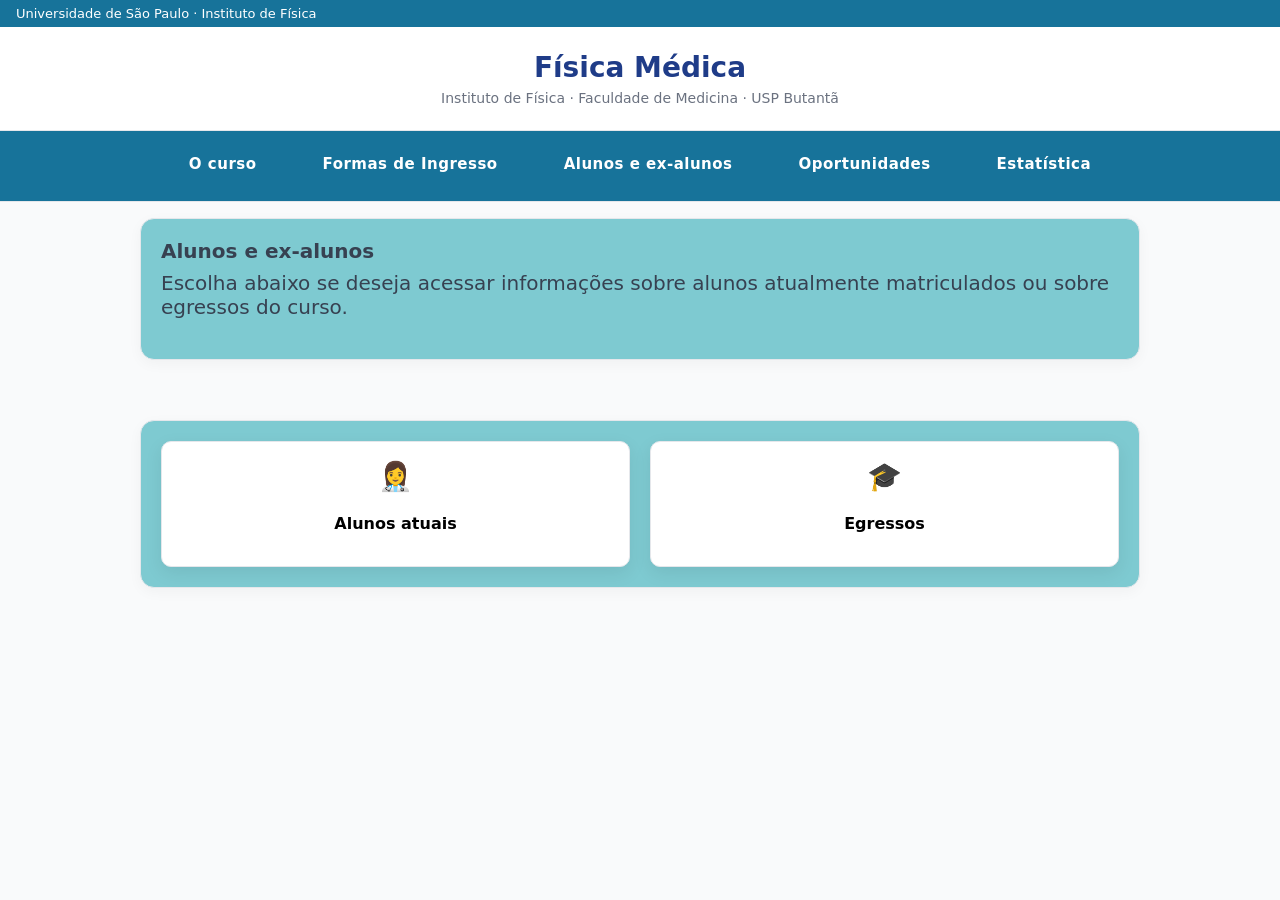
<file: alunos-ex-alunos.html>
<!doctype html>
<html lang="pt-BR">
<head>
  <meta charset="utf-8" />
  <meta name="viewport" content="width=device-width,initial-scale=1" />
  <title>Alunos e ex-alunos | Física Médica USP Butantã</title>

  <link rel="stylesheet" href="css/style.css">
</head>

<body>

  <div class="topbar">
    Universidade de São Paulo · Instituto de Física
  </div>

  <header class="site-header">
    <h1>Física Médica</h1>
    <p>Instituto de Física · Faculdade de Medicina · USP Butantã</p>
  </header>

<nav class="usp-institutional-bar">
  <ul class="usp-menu">
    <li class="ocurso">
      <a href="curso.html">O curso</a>
    </li>

    <li class="formas-ingresso">
      <a href="https://www5.usp.br/ensino/graduacao/">Formas de Ingresso</a>
    </li>

    <li class="alunos">
      <a href="alunos-ex-alunos.html">Alunos e ex-alunos</a>
    </li>

    <li class="oportunidades">
      <a href="https://portal.if.usp.br/carreiras/pt-br/oportunidades">Oportunidades</a>
    </li>

    <li class="estatistica">
      <a href="estatistica.html"">Estatística</a>
    </li>
  </ul>
</nav>

  
  <main class="container">

    <!-- Apresentação -->
    <section class="card section-spacing">
      <h2 style="margin:0;font-size:20px">Alunos e ex-alunos</h2>
      <p class="muted" style="margin-top:8px">
        Escolha abaixo se deseja acessar informações sobre alunos atualmente
        matriculados ou sobre egressos do curso.
      </p>
    </section>

    <!-- Opções -->
    <section class="card section-spacing">
      <div class="menu-grid">

        <!-- Alunos atuais -->
        <a href="alunos-atuais.html" class="menu-card">
          <div class="menu-icon">👩‍⚕️</div>
          <div class="menu-text">Alunos atuais</div>
        </a>

        <!-- Egressos -->
        <a href="egressos.html" class="menu-card">
          <div class="menu-icon">🎓</div>
          <div class="menu-text">Egressos</div>
        </a>

      </div>
    </section>

  </main>

</body>
</html>
</file>
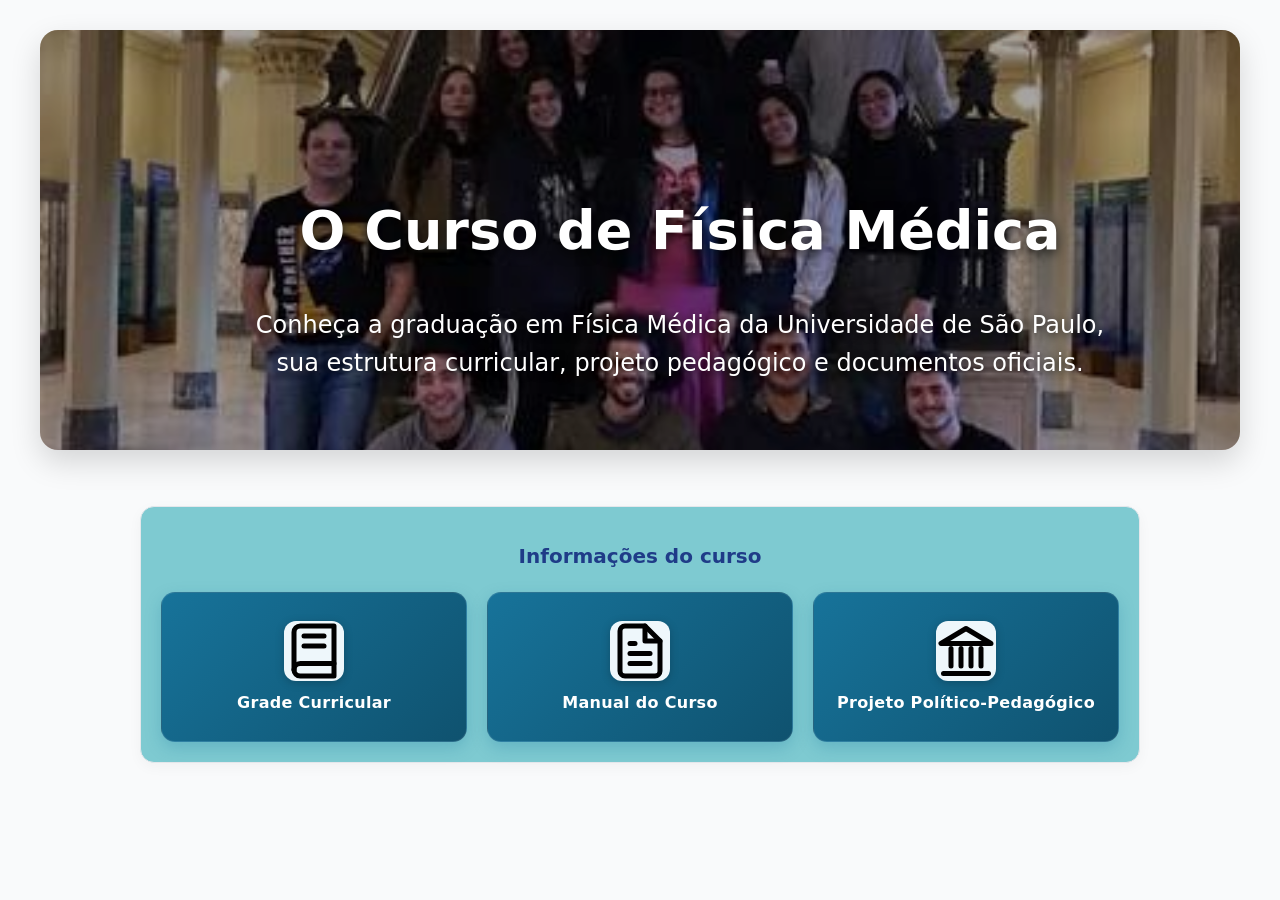
<file: curso.html>
<!doctype html>
<html lang="pt-BR">
<head>
  <meta charset="utf-8">
  <meta name="viewport" content="width=device-width, initial-scale=1">
  <title>O Curso | Física Médica USP</title>
  <link rel="stylesheet" href="css/style.css">
</head>

<body>

<!doctype html>
<html lang="pt-BR">
<head>
  <meta charset="utf-8">
  <meta name="viewport" content="width=device-width, initial-scale=1">
  <title>O Curso | Física Médica USP</title>
  <link rel="stylesheet" href="css/style.css">
</head>
<section class="hero-curso">

  <div class="hero-overlay">

    <h1>O Curso de Física Médica</h1>

    <p>
      Conheça a graduação em Física Médica da Universidade de São Paulo,
      sua estrutura curricular, projeto pedagógico e documentos oficiais.
    </p>

  </div>

</section>
<body>
  

<main class="container">

  <section class="card section-spacing">
    <h2 class="section-title">Informações do curso</h2>

    <div class="menu-grid-curso">

  <!-- Grade Curricular -->
  <a 
    href="https://uspdigital.usp.br/jupiterweb/listarGradeCurricular?codcg=66&codcur=66001&codhab=4&tipo=N"
    class="menu-card"
    target="_blank"
    rel="noopener"
  >
    <div class="menu-icon">
      <svg viewBox="0 0 24 24" fill="none" stroke="currentColor" stroke-width="2" stroke-linecap="round" stroke-linejoin="round">
        <path d="M4 19.5A2.5 2.5 0 0 1 6.5 17H20"></path>
        <path d="M6.5 2H20v20H6.5A2.5 2.5 0 0 1 4 19.5v-15A2.5 2.5 0 0 1 6.5 2z"></path>
        <line x1="8" y1="6" x2="16" y2="6"></line>
        <line x1="8" y1="10" x2="16" y2="10"></line>
      </svg>
    </div>
    <div class="menu-text">Grade Curricular</div>
  </a>

  <!-- Manual do Curso -->
  <a 
    href="https://portal.if.usp.br/cocfismed/sites/portal.if.usp.br.ifusp/files/cocfismed/Manual2024.pdf"
    class="menu-card"
    target="_blank"
    rel="noopener"
  >
    <div class="menu-icon">
      <svg viewBox="0 0 24 24" fill="none" stroke="currentColor" stroke-width="2" stroke-linecap="round" stroke-linejoin="round">
        <path d="M14 2H6a2 2 0 0 0-2 2v16a2 2 0 0 0 2 2h12a2 2 0 0 0 2-2V8z"></path>
        <polyline points="14 2 14 8 20 8"></polyline>
        <line x1="16" y1="13" x2="8" y2="13"></line>
        <line x1="16" y1="17" x2="8" y2="17"></line>
        <polyline points="10 9 9 9 8 9"></polyline>
      </svg>
    </div>
    <div class="menu-text">Manual do Curso</div>
  </a>

  <!-- Projeto Pedagógico -->
  <a 
    href="https://portal.if.usp.br/cocfismed/pt-br/node/330"
    class="menu-card"
    target="_blank"
    rel="noopener"
  >
    <div class="menu-icon">
      <svg viewBox="0 0 24 24" fill="none" stroke="currentColor" stroke-width="2" stroke-linecap="round" stroke-linejoin="round">
        <line x1="3" y1="21" x2="21" y2="21"></line>
        <line x1="6" y1="18" x2="6" y2="11"></line>
        <line x1="10" y1="18" x2="10" y2="11"></line>
        <line x1="14" y1="18" x2="14" y2="11"></line>
        <line x1="18" y1="18" x2="18" y2="11"></line>
        <polygon points="12 3 2 9 22 9 12 3"></polygon>
      </svg>
    </div>
    <div class="menu-text">Projeto Político-Pedagógico</div>
  </a>

</div>
  </section>

</main>

</body>
</html>
</file>
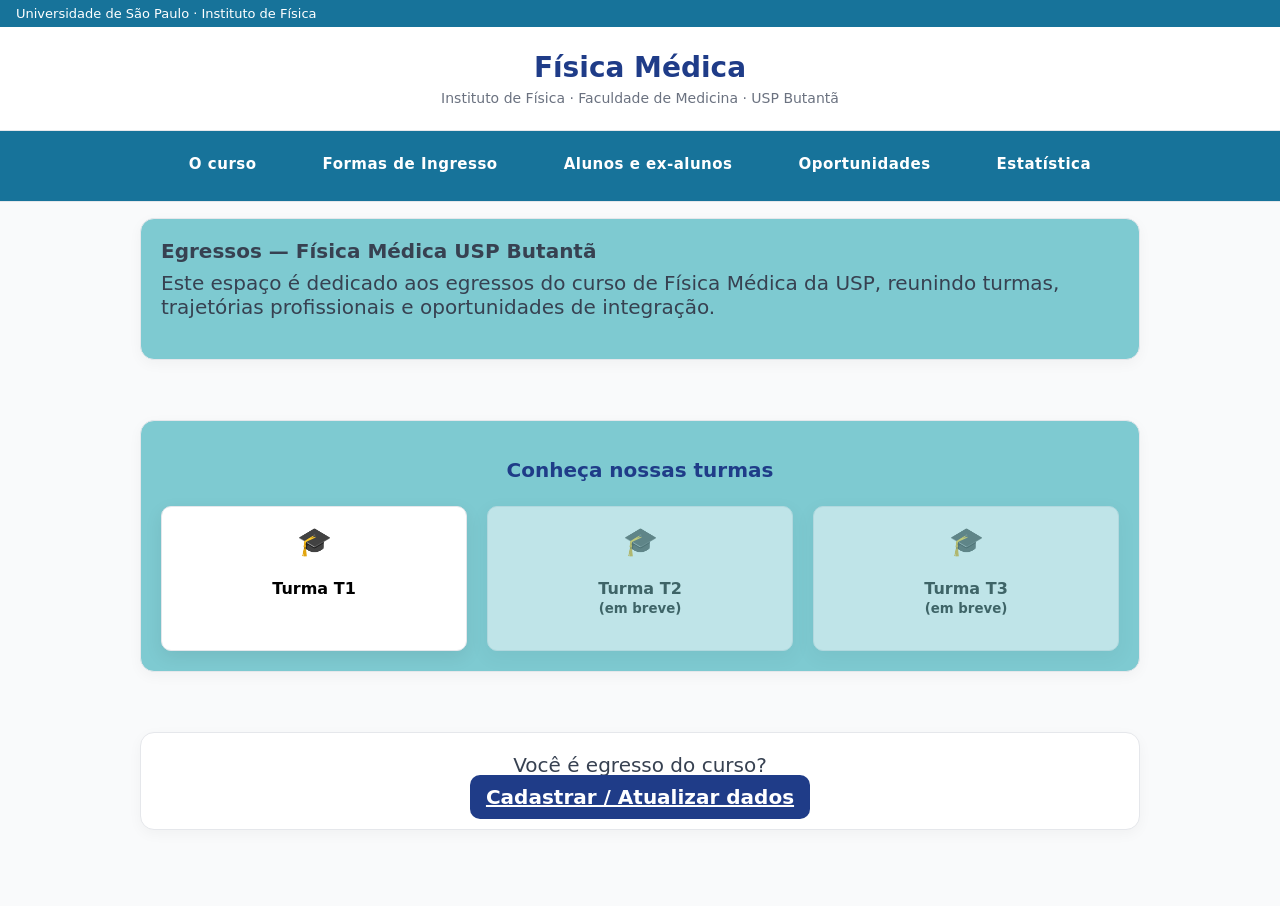
<file: egressos.html>
<!doctype html>
<html lang="pt-BR">
<head>
  <meta charset="utf-8" />
  <meta name="viewport" content="width=device-width,initial-scale=1" />
  <title>Egressos | Física Médica USP Butantã</title>

  <link rel="stylesheet" href="css/style.css">
</head>

<body>

  <div class="topbar">
    Universidade de São Paulo · Instituto de Física
  </div>

  <header class="site-header">
    <h1>Física Médica</h1>
    <p>Instituto de Física · Faculdade de Medicina · USP Butantã</p>
  </header>

<nav class="usp-institutional-bar">
  <ul class="usp-menu">
    <li class="ocurso">
      <a href="curso.html">O curso</a>
    </li>

    <li class="formas-ingresso">
      <a href="https://www5.usp.br/ensino/graduacao/">Formas de Ingresso</a>
    </li>

    <li class="alunos">
      <a href="alunos-ex-alunos.html">Alunos e ex-alunos</a>
    </li>

    <li class="oportunidades">
      <a href="https://portal.if.usp.br/carreiras/pt-br/oportunidades">Oportunidades</a>
    </li>

    <li class="estatistica">
      <a href="estatistica.html"">Estatística</a>
    </li>
  </ul>
</nav>

  <main class="container">

    <!-- Apresentação -->
    <section class="card section-spacing">
      <h2 style="margin:0;font-size:20px">Egressos — Física Médica USP Butantã</h2>
      <p class="muted" style="margin-top:8px">
        Este espaço é dedicado aos egressos do curso de Física Médica da USP,
        reunindo turmas, trajetórias profissionais e oportunidades de integração.
      </p>
    </section>

    <!-- Conheça nossas turmas -->
    <section class="card section-spacing">
      <h2 class="section-title">Conheça nossas turmas</h2>

      <div class="menu-grid">
        <a href="turma-t1.html" class="menu-card">
          <div class="menu-icon">🎓</div>
          <div class="menu-text">Turma T1</div>
        </a>

        <a class="menu-card disabled">
          <div class="menu-icon">🎓</div>
          <div class="menu-text">Turma T2<br><small>(em breve)</small></div>
        </a>

        <a class="menu-card disabled">
          <div class="menu-icon">🎓</div>
          <div class="menu-text">Turma T3<br><small>(em breve)</small></div>
        </a>
      </div>
    </section>

    <!-- Chamada para cadastro -->
    <section class="card call-to-action">
      <div class="cta-text">Você é egresso do curso?</div>
      <a href="#" class="btn">Cadastrar / Atualizar dados</a>
    </section>

  </main>

</body>
</html>
</file>
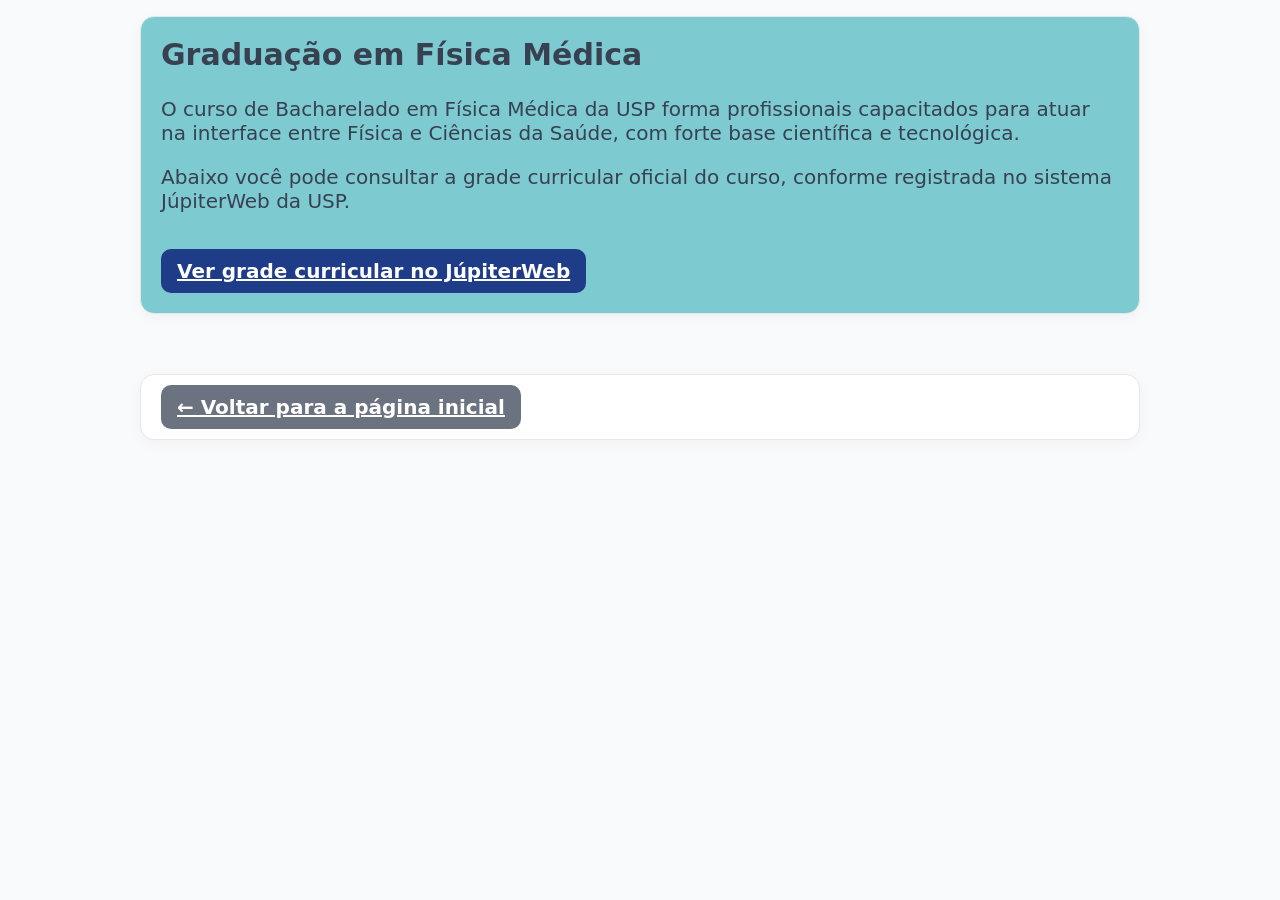
<file: graduacao.html>
<!doctype html>
<html lang="pt-BR">
<head>
  <meta charset="utf-8" />
  <meta name="viewport" content="width=device-width,initial-scale=1" />
  <title>Graduação — Física Médica USP</title>

  <link rel="stylesheet" href="css/style.css">
</head>
<body>
  <main class="container">

    <section class="card section-spacing">
      <h1 style="margin-top:0">Graduação em Física Médica</h1>

      <p class="muted">
        O curso de Bacharelado em Física Médica da USP forma profissionais
        capacitados para atuar na interface entre Física e Ciências da Saúde,
        com forte base científica e tecnológica.
      </p>

      <p class="muted">
        Abaixo você pode consultar a grade curricular oficial do curso,
        conforme registrada no sistema JúpiterWeb da USP.
      </p>

      <a 
        href="https://uspdigital.usp.br/jupiterweb/listarGradeCurricular?codcg=66&codcur=66001&codhab=4&tipo=N"
        target="_blank"
        class="btn"
        style="display:inline-block;margin-top:16px"
      >
        Ver grade curricular no JúpiterWeb
      </a>
    </section>

    <section class="card">
      <a href="index.html" class="btn" style="background:#6b7280">
        ← Voltar para a página inicial
      </a>
    </section>

  </main>
</body>
</html>
</file>
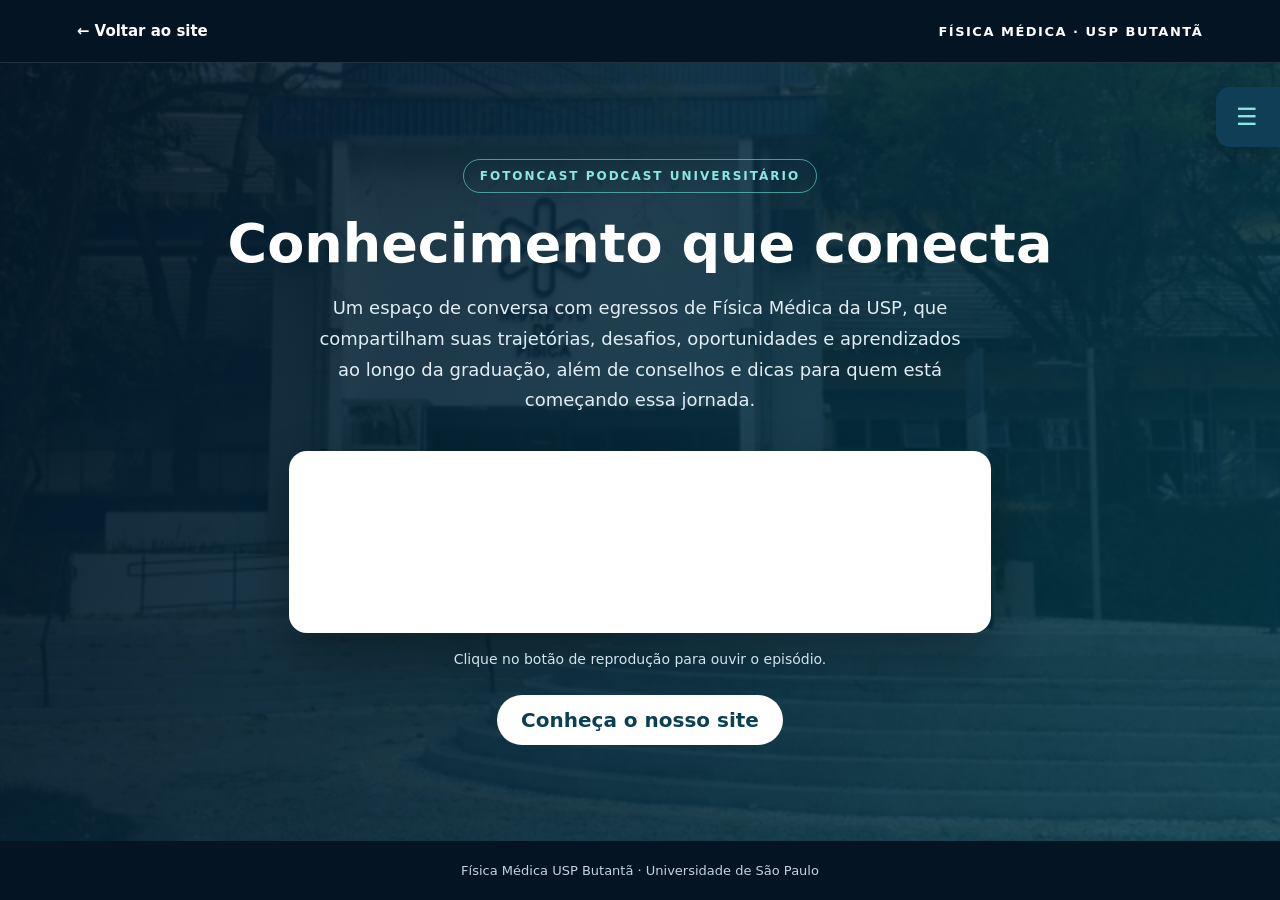
<file: podcast.html>
<!DOCTYPE html>
<html lang="pt-BR">
<head>
  <meta charset="UTF-8">
  <meta name="viewport" content="width=device-width, initial-scale=1.0">

  <title>Podcast | Física Médica USP Butantã</title>

  <link rel="stylesheet" href="css/style.css">
</head>

<body class="pagina-podcast">

  <header class="podcast-header">
    <a href="index.html" class="podcast-voltar">
      ← Voltar ao site
    </a>
    <span>FÍSICA MÉDICA · USP BUTANTÃ</span>
  </header>

  <main class="podcast-principal">

    
<!-- Menu lateral de episódios -->

<!-- Menu lateral de episódios -->
<aside class="episodios-menu">

  <details class="episodios-painel">
    <summary class="episodios-titulo">
      <span class="episodios-icone">☰</span>
      <span class="episodios-nome">Episódios</span>
    </summary>

    <nav class="episodios-lista" aria-label="Lista de episódios">

<a href="#" class="episodio-item"
   data-video="1lMEhasCO_Ua1tQZTwYf55VSYZXcdRnaO">
  <strong>Anderson</strong>
  <small>Ouvir entrevista</small>
</a>
      
      <a href="#" class="episodio-item"
         data-video="1Ec-aIPrnV4hx3Jy9TVgBtVD1DMcVF4o3">
        <strong>Beth</strong>
        <small>Ouvir entrevista</small>
      </a>

      <a href="#" class="episodio-item"
         data-video="1GwBUabQ0p1VxFnHBL8KhtbfedZPVowzB">
        <strong>Camila</strong>
        <small>Ouvir entrevista</small>
      </a>

 

      <a href="#" class="episodio-item"
         data-video="1NqTiprLwLFAiVC4tX2nsq8OREtfSyy2u">
        <strong>Francisco</strong>
        <small>Ouvir entrevista</small>
      </a>

      <a href="#" class="episodio-item"
         data-video="18ufksEFypxfjxt4TUDNDwx_6GuTYFhY1">
        <strong>Guilherme</strong>
        <small>Ouvir entrevista</small>
      </a>

      <a href="#" class="episodio-item"
         data-video="1W3UpqyqArZSHfsdHmgR1xJeuRt-Scwy6">
        <strong>Julia</strong>
        <small>Ouvir entrevista</small>
      </a>

      <a href="#" class="episodio-item"
         data-video="1dZlNA3LcJfK_PuJlij9FqPf64z8WNk-x">
        <strong>Pedro</strong>
        <small>Ouvir entrevista</small>
      </a>

      <a href="#" class="episodio-item"
         data-video="1gcsEjufB6s98L9eXs8eE-8-cyNtHlV8x">
        <strong>Wagner</strong>
        <small>Ouvir entrevista</small>
      </a>

    </nav>
  </details>

</aside>


    <section class="podcast-conteudo">

      <div class="podcast-etiqueta">
        FOTONCAST PODCAST UNIVERSITÁRIO
      </div>

      <h1>Conhecimento que conecta</h1>

      <p class="podcast-descricao">
        Um espaço de conversa com egressos de Física Médica da USP, que compartilham suas trajetórias, desafios, oportunidades e aprendizados ao longo da graduação, além de conselhos e dicas para quem está começando essa jornada.
      </p>

      <div class="podcast-player" id="episodio-1">
        <iframe
          src="https://drive.google.com/file/d/1Wn9hG7gYRLGQL4dTjdk51j7WZylULTbr/preview"
          title="Reprodutor do podcast"
          allow="autoplay"
          allowfullscreen>
        </iframe>
      </div>

      <p class="podcast-instrucao">
        Clique no botão de reprodução para ouvir o episódio.
      </p>

      <a
        class="podcast-link-inicio"
        href="index.html">
        Conheça o nosso site
      </a>

    </section>

  </main>

  <footer class="podcast-rodape">
    Física Médica USP Butantã · Universidade de São Paulo
  </footer>



<script>
  const player = document.querySelector(
    ".podcast-player iframe"
  );

  const episodios = document.querySelectorAll(
    ".episodios-lista a[data-video]"
  );

  episodios.forEach(function(episodio) {
    episodio.addEventListener("click", function(evento) {
      evento.preventDefault();

      const videoId = episodio.dataset.video;

      player.src =
        "https://drive.google.com/file/d/" +
        videoId +
        "/preview";

      episodios.forEach(function(item) {
        item.classList.remove("episodio-ativo");
      });

      episodio.classList.add("episodio-ativo");
    });
  });
</script>


</body>
</html>
</file>
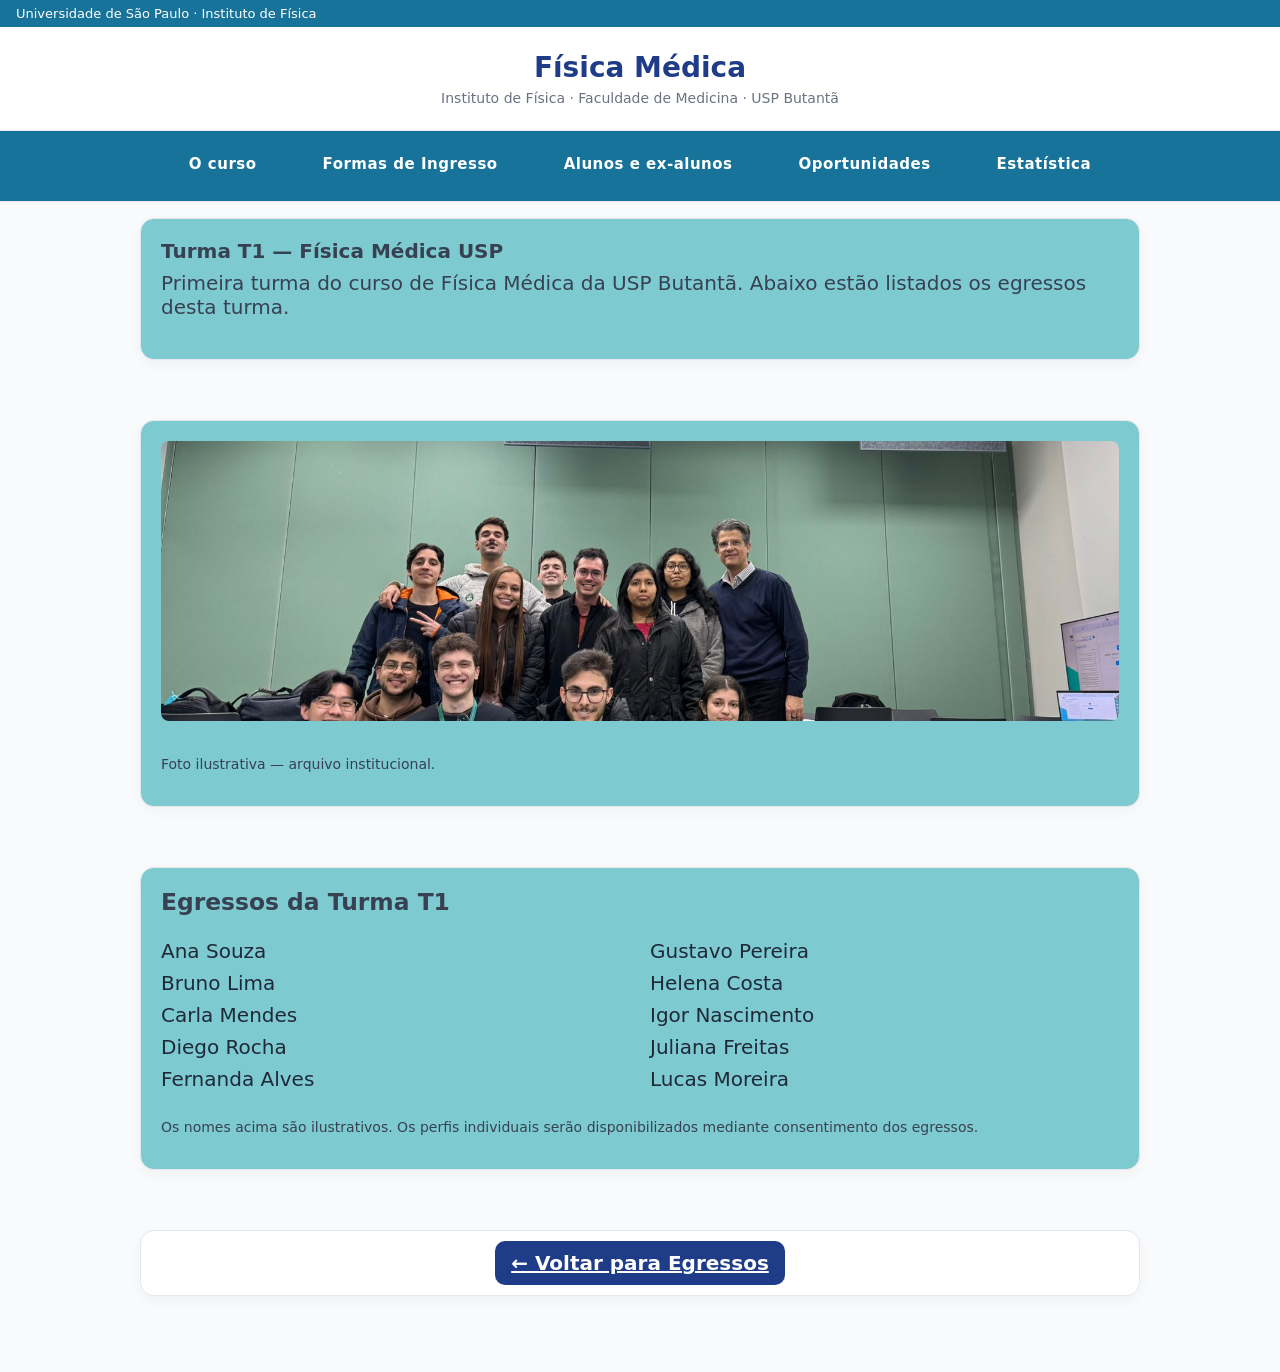
<file: turma-t1.html>
<!doctype html>
<html lang="pt-BR">
<head>
  <meta charset="utf-8" />
  <meta name="viewport" content="width=device-width,initial-scale=1" />
  <title>Turma T1 | Egressos — Física Médica USP Butantã</title>

  <link rel="stylesheet" href="css/style.css">
</head>

<body>

  <div class="topbar">
    Universidade de São Paulo · Instituto de Física
  </div>

  <header class="site-header">
    <h1>Física Médica</h1>
    <p>Instituto de Física · Faculdade de Medicina · USP Butantã</p>
  </header>

<nav class="usp-institutional-bar">
  <ul class="usp-menu">
    <li class="ocurso">
      <a href="curso.html">O curso</a>
    </li>

    <li class="formas-ingresso">
      <a href="https://www5.usp.br/ensino/graduacao/">Formas de Ingresso</a>
    </li>

    <li class="alunos">
      <a href="alunos-ex-alunos.html">Alunos e ex-alunos</a>
    </li>

    <li class="oportunidades">
      <a href="https://portal.if.usp.br/carreiras/pt-br/oportunidades">Oportunidades</a>
    </li>

    <li class="estatistica">
      <a href="estatistica.html"">Estatística</a>
    </li>
  </ul>
</nav>

  <main class="container">

    <!-- Cabeçalho da turma -->
    <section class="card section-spacing">
      <h2 style="margin:0;font-size:20px">Turma T1 — Física Médica USP</h2>
      <p class="muted" style="margin-top:8px">
        Primeira turma do curso de Física Médica da USP Butantã.
        Abaixo estão listados os egressos desta turma.
      </p>
    </section>

    <!-- Foto da turma -->
    <section class="card section-spacing">
      <img 
        src="assets/turma-t1.jpeg" 
        alt="Foto oficial da Turma T1 de Física Médica"
        class="turma-img"
      >
      <p class="muted" style="font-size:14px">
        Foto ilustrativa — arquivo institucional.
      </p>
    </section>

    <!-- Lista de egressos -->
    <section class="card section-spacing">
      <h3 style="margin-top:0">Egressos da Turma T1</h3>

      <ul class="lista-egressos">
        <li><a href="#">Ana Souza</a></li>
        <li><a href="#">Bruno Lima</a></li>
        <li><a href="#">Carla Mendes</a></li>
        <li><a href="#">Diego Rocha</a></li>
        <li><a href="#">Fernanda Alves</a></li>
        <li><a href="#">Gustavo Pereira</a></li>
        <li><a href="#">Helena Costa</a></li>
        <li><a href="#">Igor Nascimento</a></li>
        <li><a href="#">Juliana Freitas</a></li>
        <li><a href="#">Lucas Moreira</a></li>
      </ul>

      <p class="muted" style="margin-top:16px;font-size:14px">
        Os nomes acima são ilustrativos. Os perfis individuais serão disponibilizados
        mediante consentimento dos egressos.
      </p>
    </section>

    <!-- Voltar -->
    <section class="card call-to-action">
      <a href="egressos.html" class="btn">← Voltar para Egressos</a>
    </section>

  </main>

</body>
</html>
</file>
<file: css/style.css>
.logo-ifusp {
  height: 200px;
  width: auto;
}


.site-header {
  background-color: #fff;
  border-bottom: 1px solid #ddd;
  padding: 20px 0;
}

.header-container {
  max-width: 1200px;
  margin: 0 auto;

  display: flex;
  align-items: center;
  justify-content: space-between;
}

.logo {
  height: 85px;
  width: auto;
}

.header-text {
  text-align: center;
}

.header-text h1 {
  margin: 0;
  font-size: 2rem;
}

.header-text p {
  margin: 5px 0 0;
  font-size: 2rem;
  color: #555;
}



.topbar {
  background: #17739A;
  color: white;
  font-size: 13px;
  padding: 6px 16px;
}



body {
  margin: 0;
  font-family: system-ui, -apple-system, BlinkMacSystemFont, "Segoe UI", Roboto, Arial, sans-serif;
  background: #f9fafb;
  color: var(--cinza-texto);
  font-size: 20px;
}


.section-spacing {
  margin-bottom: 16px;
}

/* ===========================
   HERO
=========================== */

.hero{

    height:420px;

    background-image:url("../assets/banner.jpeg");

    background-size:cover;

    background-position:center;

    border-radius:18px;

    overflow:hidden;

    margin-bottom:3px;

    box-shadow:0 12px 30px rgba(0,0,0,.15);

}

.hero-overlay{

    width:100%;
    height:100%;

    background:rgba(0,0,0,.45);

    display:flex;
    flex-direction:column;

    justify-content:center;
    align-items:center;

    text-align:center;

    padding:40px;

}

.hero h1{

    color:white;

    font-size:52px;

    margin-bottom:20px;

}

.hero p{

    color:white;

    max-width:800px;

    font-size:24px;

    margin-bottom:35px;

}

.hero-btn{

    background:#ffffff;

    color:#1f3c88;

    padding:16px 36px;

    border-radius:40px;

    font-weight:bold;

    transition:.3s;

}

.hero-btn:hover{

    background:#e8edff;

    transform:translateY(-3px) scale(1.03);

}

.container {
  max-width: 1100px;
  margin: 0 auto;
  padding: 24px 16px 60px;
}


.flex{display:flex}
.items-center{align-items:center}
.justify-between{justify-content:space-between}

.card {
  background: white;
  border: 1px solid var(--borda-card);
  border-radius: 14px;
  padding: 20px;
  box-shadow: 0 4px 14px rgba(0,0,0,0.04);
}


.card {
  background: white;
  border-radius: 14px;
  padding: 20px;
  border: 1px solid var(--borda-card);
  box-shadow: 0 4px 14px rgba(0,0,0,0.04);
}


.container {
  max-width: 1000px;
  margin: 0 auto;
  padding: 16px;
}


.muted{color:var(--muted)}

.btn {
  background: var(--azul-principal);
  color: white;
  border: none;
  padding: 10px 16px;
  border-radius: 10px;
  cursor: pointer;
  font-weight: 600;
}

.btn:hover {
  background: #0d7f92; /* azul USP um pouco mais escuro */
}

.btn:active {
  transform: scale(0.98);
}



/* ===================================
   HERO - PÁGINA CURSO
=================================== */

.hero-curso{

    height:420px;

    background-image:url("../assets/turma_t1.jpeg");

    background-size:cover;

    background-position:center;

    background-repeat:no-repeat;

    border-radius:18px;

    overflow:hidden;

    margin:30px auto 40px;

    max-width:1200px;

    box-shadow:0 12px 30px rgba(0,0,0,.15);

}

.hero-overlay{

    width:100%;
    height:100%;

    background:rgba(0,0,0,.35);
        

    display:flex;
    flex-direction:column;

    justify-content:center;
    align-items:center;

    text-align:center;

    padding:40px;

}

.hero-overlay h1{

    color:#ffffff;

    font-size:54px;

    font-weight:700;

    margin-bottom:20px;

    text-shadow:0 4px 12px rgba(0,0,0,.7);

}

.hero-overlay p{

    color:#ffffff;

    font-size:24px;

    max-width:850px;

    line-height:1.6;

    text-shadow:0 2px 8px rgba(0,0,0,.7);

}

.pill{
  display:inline-block;
  padding:6px 10px;
  border-radius:999px;
  background:#eef2f2;
  color:#0f1720;
  font-weight:600
}

input,select,textarea{
  width:100%;
  padding:10px;
  border:1px solid #e6e9ee;
  border-radius:8px;
  font-size:16px
}

label{
  font-weight:600;
  font-size:13px
}

.grid{
  display:grid;
  gap:12px
}

.grid-3{
  grid-template-columns:repeat(3,1fr)
}

.profile-card{
  display:flex;
  gap:12px;
  align-items:center
}

.avatar{
  width:64px;
  height:64px;
  border-radius:10px;
  background:linear-gradient(135deg,#c7f9fa,#fff);
  display:flex;
  align-items:center;
  justify-content:center;
  font-weight:700;
  color:#00403f
}

.search{
  display:flex;
  gap:8px
}

@media(max-width:880px){
  .grid-3{grid-template-columns:1fr}
  .container{padding:12px}
}

.section-spacing {
  margin-bottom: 60px;
  
}

.banner {
  text-align: center;
  margin-bottom: 48px;
}

.banner img {
  max-width: 100%;
  height: auto;
  border-radius: 12px;
}

.call-to-action {
  text-align: center;
  margin-bottom: 60px;
}

.cta-text {
  margin-bottom: 8px;
}

.section-title {
  margin-bottom: 20px;
  font-size: 18px;
  color: var(--azul-principal);
}

.menu-grid {
  display: grid;
  grid-template-columns: repeat(auto-fit, minmax(160px, 1fr));
  gap: 16px;
}

.menu-card {
  background: white;
  border: 1px solid var(--borda-card);
  border-radius: 14px;
  padding: 20px 12px;
  text-align: center;
  text-decoration: none;
  color: var(--cinza-texto);
  transition: all 0.2s ease;
  
}

.menu-card:hover {
  border-color: var(--azul-principal);
  transform: translateY(-8px);
  box-shadow: 0 18px 38px rgba(0,0,0,.16);
}

.menu-icon {
  font-size: 28px;
  margin-bottom: 10px;
}

.menu-text {
  font-weight: 600;
  font-size: 14px;
}

.site-header {
  background: white;
  border-bottom: 1px solid var(--borda-card);
  padding: 24px 16px;
  text-align: center;
}

.site-header h1 {
  margin: 0;
  font-size: 28px;
  color: var(--azul-principal);
}

.site-header p {
  margin: 6px 0 0;
  font-size: 14px;
  color: #6b7280;
}

.usp-institutional-bar {
  background: #ffffff;
  border-bottom: 1px solid #e5e7eb;
}

.usp-menu {
  max-width: 1200px;
  margin: 0 auto;
  padding: 0;
  display: flex;
  list-style: none;
  justify-content: center;
}

.usp-menu li a {
  display: block;
  padding: 14px 18px;
  font-size: 14px;
  color: #4b5563;
  text-decoration: none;
  border-bottom: 4px solid transparent;
}

.usp-menu li a:hover {
  background: #f9fafb;
  color: #111827;
}

/* Cores institucionais por área (FMUSP-like) */
.usp-menu .inst a { border-color: #9ca3af }
.usp-menu .ensino a { border-color: #991b1b }
.usp-menu .pesquisa a { border-color: #1e40af }
.usp-menu .internacional a { border-color: #047857 }
.usp-menu .extensao a { border-color: #7c3aed }
.usp-menu .inclusao a { border-color: #be185d }

/* Ativo (se quiser marcar a página atual) */
.usp-menu li.active a {
  font-weight: 600;
  color: #111827;
}



/* Títulos de seção */
.section-title {
  font-size: 20px;
  margin-bottom: 24px;
  text-align: center;
}

/* Espaçamento padrão */
.section-spacing {
  margin-bottom: 60px;
}

/* Acesso rápido */
.menu-grid {
  display: grid;
  grid-template-columns: repeat(auto-fit, minmax(140px, 1fr));
  gap: 20px;
}

.menu-card {
  background: #f9fafb;
  border-radius: 10px;
  padding: 18px 12px;
  text-align: center;
  text-decoration: none;
  color: #111;
  transition: transform 0.2s ease, box-shadow 0.2s ease;
}

.menu-card:hover {
  transform: translateY(-4px);
  box-shadow: 0 8px 20px rgba(0,0,0,0.08);
}

.menu-icon {
  font-size: 28px;
  margin-bottom: 6px;
}

.menu-text {
  font-weight: 600;
}

/* Notícias */
.news-section {
  margin-top: 80px;
  padding-top: 40px;
  border-top: 1px solid var(--borda-card);
}

.news-grid {
  display: grid;
  grid-template-columns: repeat(auto-fit, minmax(220px, 1fr));
  gap: 24px;
}

.news-card {
  background: #fff;
  border-radius: 10px;
  overflow: hidden;
}

.news-card img {
  width: 100%;
  height: 140px;
  object-fit: cover;
}

.news-date {
  font-size: 13px;
  color: var(--muted);
  margin: 10px 12px 4px;
}

.news-text {
  font-size: 14px;
  margin: 0 12px 14px;
  line-height: 1.4;
}

.menu-card.disabled {
  opacity: 0.5;
  pointer-events: none;
}

.turmas-tabs {
  display: flex;
  gap: 8px;
  margin-bottom: 16px;
}

.turma-btn {
  padding: 8px 16px;
  border: 1px solid #d1d5db;
  background: #f9fafb;
  cursor: pointer;
  border-radius: 6px;
  font-weight: 600;
}

.turma-btn.active {
  background: #111827;
  color: #fff;
}

.turma-content {
  display: none;
}

.turma-content.active {
  display: block;
}

.turma-img {
  width: 100%;
  max-height: 280px;
  object-fit: cover;
  border-radius: 8px;
  margin-bottom: 16px;
}

.lista-egressos {
  columns: 2;
  list-style: none;
  padding: 0;
}

.lista-egressos li {
  margin-bottom: 8px;
}

.lista-egressos a {
  text-decoration: none;
  color: #1f2937;
}

.lista-egressos a:hover {
  text-decoration: underline;
}


.ifusp-links {
  display: flex;
  justify-content: center;
  gap: 40px;
  background: #f5f5f5;
  padding: 30px 20px;
}

.ifusp-link {
  display: flex;
  gap: 12px;
  text-decoration: none;
  color: #004f6e;
}

.ifusp-footer {
  background: #17739A
  color: white;
  padding: 40px 20px 20px;
}

.footer-container {
  display: flex;
  justify-content: space-between;
  max-width: 1200px;
  margin: auto;
}

.footer-col img {
  max-height: 60px;
  margin-right: 10px;
}

.footer-bottom {
  text-align: center;
  margin-top: 30px;
  font-size: 14px;
}

.to-top {
  float: right;
  color: white;
  text-decoration: none;
}

.card-image {
  width: 100%;
  height: 140px;
  overflow: hidden;
  border-radius: 12px 12px 0 0;
}

.card-image img {
  width: 100%;
  height: 100%;
  object-fit: cover;
  display: block;
}

.menu-card {
  background: white;
  border-radius: 12px;
  overflow: hidden;
  box-shadow: 0 6px 18px rgba(0,0,0,.08);
  transition: transform .2s ease, box-shadow .2s ease;
}

.menu-card:hover {
  transform: translateY(-4px);
  box-shadow: 0 12px 28px rgba(0,0,0,.12);
}

.menu-text {
  padding: 18px;
  font-weight: 600;
  font-size: 16px;
  text-align: center;
}

.menu-card {
  background: #ffffff;
  border-radius: 10px;
  overflow: hidden;
  text-decoration: none;
  color: #000;
  transition: transform 0.3s ease, box-shadow 0.3s ease;
}

.menu-card:hover {
  transform: translateY(-5px);
  box-shadow: 0 8px 20px rgba(0,0,0,0.1);
}

.card-img {
  width: 100%;
  height: 150px;
  object-fit: cover;
}

.menu-text {
  padding: 15px;
  font-weight: 700;
  text-align: center;
}
.usp-institutional-bar {
  background-color: #00258b;
  padding: 10px 0;
  width: 100%;
  display: flex;
  justify-content: center;
}
.menu-card:hover .card-img{

    transform:scale(1.08);

}
.usp-menu {
  list-style: none;
  display: flex;
  gap: 30px;
  margin: 0;
  padding: 0;
}

.usp-menu li a {
  color: #ffffff;        /* branco puro */
  font-weight: 600;      /* deixa mais forte */
  text-decoration: none; /* remove sublinhado */
  font-size: 15px;
  letter-spacing: 0.5px; /* melhora leitura */
}

.card-img {
  width: 100%;
  height: 150px;
  object-fit: cover;
  transition:.4s;
}

.ifusp-links {
  display: flex;
  justify-content: center;
  background: #f2f2f2;
  padding: 25px 0;
  gap: 60px;
}

.ifusp-item {
  display: flex;
  align-items: center;
  gap: 15px;
  text-decoration: none;
  color: #004c6d;
  position: relative;
  padding: 0 30px;
}

.ifusp-item:not(:last-child)::after {
  content: "";
  position: absolute;
  right: 0;
  top: 10%;
  height: 80%;
  width: 4px;
  background-color: #0f5c7a;
}

.ifusp-item img {
  width: 250px;
  height: auto;
}

.ifusp-text strong {
  display: block;
  font-size: 20px;
  font-weight: 600;
}

.ifusp-text span {
  font-size: 20px;
  color: #333;
}

:root {
  --azul-principal: #1f3c88;
  --azul-claro: #e8edff;
  --cinza-texto: #374151;
  --cinza-suave: #f3f4f6;
  --borda-card: #e5e7eb;
}

.logo-ifusp {
  height: 200px;
  width: auto;
}


.site-header {
  background-color: #fff;
  border-bottom: 1px solid #ddd;
  padding: 20px 0;
}

.header-container {
  max-width: 1200px;
  margin: 0 auto;

  display: flex;
  align-items: center;
  justify-content: space-between;
}

.logo {
  height: 85px;
  width: auto;
}

.header-text {
  text-align: center;
}

.header-text h1 {
  margin: 0;
  font-size: 2rem;
}

.header-text p {
  margin: 5px 0 0;
  font-size: 2rem;
  color: #555;
}



.topbar {
  background: #17739A;
  color: white;
  font-size: 13px;
  padding: 6px 16px;
}


/* Subtítulo do cabeçalho */

.site-header .header-text p {
    font-size: 18px !important;
    color: #006848 !important;
    font-weight: 700;
}

body {
  margin: 0;
  font-family: system-ui, -apple-system, BlinkMacSystemFont, "Segoe UI", Roboto, Arial, sans-serif;
  background: #f9fafb;
  color: var(--cinza-texto);
  font-size: 20px;
}


.section-spacing {
  margin-bottom: 16px;
}


.container {
  max-width: 1100px;
  margin: 0 auto;
  padding: 24px 16px 60px;
}


.flex{display:flex}
.items-center{align-items:center}
.justify-between{justify-content:space-between}

.card {
  background: white;
  border: 1px solid var(--borda-card);
  border-radius: 14px;
  padding: 20px;
  box-shadow: 0 4px 14px rgba(0,0,0,0.04);
}


.card {
  background: white;
  border-radius: 14px;
  padding: 20px;
  border: 1px solid var(--borda-card);
  box-shadow: 0 4px 14px rgba(0,0,0,0.04);
}


.container {
  max-width: 1000px;
  margin: 0 auto;
  padding: 16px;
}


.muted{color:var(--muted)}

.btn {
  background: var(--azul-principal);
  color: white;
  border: none;
  padding: 10px 16px;
  border-radius: 10px;
  cursor: pointer;
  font-weight: 600;
}

.btn:hover {
  background: #0d7f92; /* azul USP um pouco mais escuro */
}

.btn:active {
  transform: scale(0.98);
}



.pill{
  display:inline-block;
  padding:6px 10px;
  border-radius:999px;
  background:#eef2f2;
  color:#0f1720;
  font-weight:600
}

input,select,textarea{
  width:100%;
  padding:10px;
  border:1px solid #e6e9ee;
  border-radius:8px;
  font-size:16px
}

label{
  font-weight:600;
  font-size:13px
}

.grid{
  display:grid;
  gap:12px
}

.grid-3{
  grid-template-columns:repeat(3,1fr)
}

.profile-card{
  display:flex;
  gap:12px;
  align-items:center
}

.avatar{
  width:64px;
  height:64px;
  border-radius:10px;
  background:linear-gradient(135deg,#c7f9fa,#fff);
  display:flex;
  align-items:center;
  justify-content:center;
  font-weight:700;
  color:#00403f
}

.search{
  display:flex;
  gap:8px
}

@media(max-width:880px){
  .grid-3{grid-template-columns:1fr}
  .container{padding:12px}
}

.section-spacing {
  margin-bottom: 60px;
  background: rgba(5, 156, 167, 0.5);
}

.banner {
  text-align: center;
  margin-bottom: 48px;
}

.banner img {
  max-width: 100%;
  height: auto;
  border-radius: 12px;
}

.call-to-action {
  text-align: center;
  margin-bottom: 60px;
}

.cta-text {
  margin-bottom: 8px;
}

.section-title {
  margin-bottom: 20px;
  font-size: 18px;
  color: var(--azul-principal);
}

.menu-grid {
  display: grid;
  grid-template-columns: repeat(auto-fit, minmax(160px, 1fr));
  gap: 16px;
}

.menu-card {
  background: white;
  border: 1px solid var(--borda-card);
  border-radius: 14px;
  padding: 20px 12px;
  text-align: center;
  text-decoration: none;
  color: var(--cinza-texto);
  transition: all 0.2s ease;
}

.menu-card:hover {
  border-color: var(--azul-principal);
  transform: translateY(-3px);
  box-shadow: 0 6px 18px rgba(0,0,0,0.08);
}

.menu-icon {
  font-size: 28px;
  margin-bottom: 10px;
}

.menu-text {
  font-weight: 600;
  font-size: 14px;
}

.site-header {
  background: white;
  border-bottom: 1px solid var(--borda-card);
  padding: 24px 16px;
  text-align: center;
}

.site-header h1 {
  margin: 0;
  font-size: 28px;
  color: var(--azul-principal);
}

.site-header p {
  margin: 6px 0 0;
  font-size: 14px;
  color: #6b7280;
}

.usp-institutional-bar {
  background: #17739A;
  border-bottom: 1px solid #e5e7eb;
}

.usp-menu {
  max-width: 1200px;
  margin: 0 auto;
  padding: 0;
  display: flex;
  list-style: none;
  justify-content: center;
}

.usp-menu li a {
  display: block;
  padding: 14px 18px;
  font-size: 14px;
  color: #4b5563;
  text-decoration: none;
  border-bottom: 4px solid transparent;
}

.usp-menu li a:hover {
  background: #f9fafb;
  color: #111827;
}

/* Cores institucionais por área (FMUSP-like) */
.usp-menu .inst a { border-color: #9ca3af }
.usp-menu .ensino a { border-color: #991b1b }
.usp-menu .pesquisa a { border-color: #1e40af }
.usp-menu .internacional a { border-color: #047857 }
.usp-menu .extensao a { border-color: #7c3aed }
.usp-menu .inclusao a { border-color: #be185d }

/* Ativo (se quiser marcar a página atual) */
.usp-menu li.active a {
  font-weight: 600;
  color: #111827;
}



/* Títulos de seção */
.section-title {
  font-size: 20px;
  margin-bottom: 24px;
  text-align: center;
}

/* Espaçamento padrão */
.section-spacing {
  margin-bottom: 60px;
}

/* Acesso rápido */
.menu-grid {
  display: grid;
  grid-template-columns: repeat(auto-fit, minmax(140px, 1fr));
  gap: 20px;
}

.menu-card {
  background: #f9fafb;
  border-radius: 10px;
  padding: 18px 12px;
  text-align: center;
  text-decoration: none;
  color: #111;
  transition: transform 0.2s ease, box-shadow 0.2s ease;
}

.menu-card:hover {
  transform: translateY(-4px);
  box-shadow: 0 8px 20px rgba(0,0,0,0.08);
}

.menu-icon {
  font-size: 28px;
  margin-bottom: 6px;
}

.menu-text {
  font-weight: 600;
}

/* Notícias */
.news-section {
  margin-top: 80px;
  padding-top: 40px;
  border-top: 1px solid var(--borda-card);
}

.news-grid {
  display: grid;
  grid-template-columns: repeat(auto-fit, minmax(220px, 1fr));
  gap: 24px;
}

.news-card {
  background: #fff;
  border-radius: 10px;
  overflow: hidden;
}

.news-card img {
  width: 100%;
  height: 140px;
  object-fit: cover;
  transition:.4s;
}

.news-date {
  font-size: 13px;
  color: var(--muted);
  margin: 10px 12px 4px;
}

.news-text {
  font-size: 14px;
  margin: 0 12px 14px;
  line-height: 1.4;
}

.menu-card.disabled {
  opacity: 0.5;
  pointer-events: none;
}

.turmas-tabs {
  display: flex;
  gap: 8px;
  margin-bottom: 16px;
}

.turma-btn {
  padding: 8px 16px;
  border: 1px solid #d1d5db;
  background: #f9fafb;
  cursor: pointer;
  border-radius: 6px;
  font-weight: 600;
}

.turma-btn.active {
  background: #111827;
  color: #fff;
}

.turma-content {
  display: none;
}

.turma-content.active {
  display: block;
}

.turma-img {
  width: 100%;
  max-height: 280px;
  object-fit: cover;
  border-radius: 8px;
  margin-bottom: 16px;
}

.lista-egressos {
  columns: 2;
  list-style: none;
  padding: 0;
}

.lista-egressos li {
  margin-bottom: 8px;
}

.lista-egressos a {
  text-decoration: none;
  color: #1f2937;
}

.lista-egressos a:hover {
  text-decoration: underline;
}


.ifusp-links {
  display: flex;
  justify-content: center;
  gap: 40px;
  background: #f5f5f5;
  padding: 30px 20px;
}

.ifusp-link {
  display: flex;
  gap: 12px;
  text-decoration: none;
  color: #004f6e;
}

.ifusp-footer {
  background: #17739A
  color: white;
  padding: 40px 20px 20px;
}

.footer-container {
  display: flex;
  justify-content: space-between;
  max-width: 1200px;
  margin: auto;
}

.footer-col img {
  max-height: 60px;
  margin-right: 10px;
}

.footer-bottom {
  text-align: center;
  margin-top: 30px;
  font-size: 14px;
}

.to-top {
  float: right;
  color: white;
  text-decoration: none;
}

.card-image {
  width: 100%;
  height: 140px;
  overflow: hidden;
  border-radius: 12px 12px 0 0;
}

.card-image img {
  width: 100%;
  height: 100%;
  object-fit: cover;
  display: block;
}

.menu-card {
  background: white;
  border-radius: 12px;
  overflow: hidden;
  box-shadow: 0 6px 18px rgba(0,0,0,.08);
  transition: transform .2s ease, box-shadow .2s ease;
}

.menu-card:hover {
  transform: translateY(-4px);
  box-shadow: 0 12px 28px rgba(0,0,0,.12);
}

.menu-text {
  padding: 18px;
  font-weight: 600;
  font-size: 16px;
  text-align: center;
}

.menu-card {
  background: #ffffff;
  border-radius: 10px;
  overflow: hidden;
  text-decoration: none;
  color: #000;
  transition: transform 0.3s ease, box-shadow 0.3s ease;
}

.menu-card:hover {
  transform: translateY(-5px);
  box-shadow: 0 8px 20px rgba(0,0,0,0.1);
}

.card-img {
  width: 100%;
  height: 150px;
  object-fit: cover;
}

.menu-text {
  padding: 15px;
  font-weight: 700;
  text-align: center;
}
.usp-institutional-bar {
  background-color: #17739A;
  padding: 10px 0;
  width: 100%;
  display: flex;
  justify-content: center;
}

.usp-menu {
  list-style: none;
  display: flex;
  gap: 30px;
  margin: 0;
  padding: 0;
}

.usp-menu li a {
  color: #ffffff;        /* branco puro */
  font-weight: 600;      /* deixa mais forte */
  text-decoration: none; /* remove sublinhado */
  font-size: 15px;
  letter-spacing: 0.5px; /* melhora leitura */
}

.card-img {
  width: 100%;
  height: 150px;
  object-fit: cover;
}

.ifusp-links {
  display: flex;
  justify-content: center;
  background: #f2f2f2;
  padding: 25px 0;
  gap: 60px;
}

.ifusp-item {
  display: flex;
  align-items: center;
  gap: 15px;
  text-decoration: none;
  color: #004c6d;
  position: relative;
  padding: 0 30px;
}

.ifusp-item:not(:last-child)::after {
  content: "";
  position: absolute;
  right: 0;
  top: 10%;
  height: 80%;
  width: 4px;
  background-color: #0f5c7a;
}

.ifusp-item img {
  width: 250px;
  height: auto;
}

.ifusp-text strong {
  display: block;
  font-size: 20px;
  font-weight: 600;
}

.ifusp-text span {
  font-size: 20px;
  color: #333;
}

.ifusp-footer a {
  color: #ffffff;
}

.ifusp-footer a:hover {
  color: #e0f7ff;
}

.ifusp-footer strong,
.ifusp-footer p,
.ifusp-footer span {
  color: #ffffff;
}
.ifusp-footer strong,
.ifusp-footer p,
.ifusp-footer span {
  color: #ffffff;
}

/* ===========================
   RESPONSIVO PARA CELULAR
=========================== */

@media screen and (max-width:768px){

  .header-container{
    flex-direction:column;
    gap:15px;
    text-align:center;
    padding:15px;
  }

  .logo-ifusp{
    height:90px;
  }

  .logo-right{
    height:70px;
  }

  .header-text h1{
    font-size:1.8rem;
  }

  .header-text p{
    font-size:0.9rem;
  }

  /* Menu responsivo */

  .usp-menu{
    flex-wrap:wrap;
    justify-content:center;
    gap:8px;
    padding:8px;
  }

  .usp-menu li{
    flex:1 1 45%;
    text-align:center;
  }

  .usp-menu li a{
    padding:10px 6px;
    font-size:13px;
  }

  /* Cards do acesso rápido */

  .menu-grid{
    grid-template-columns:1fr;
    gap:20px;
  }

  .menu-card{
    max-width:100%;
  }

  .card-img,
  .card-image{
    height:220px;
  }

  .menu-text{
    font-size:18px;
    padding:18px;
  }

  /* Destaques */

  .news-grid{
    grid-template-columns:1fr;
    gap:30px;
  }

  .news-card img{
    height:220px;
  }

  .news-text{
    font-size:16px;
    line-height:1.6;
  }

  .news-date{
    font-size:15px;
  }
/* Próximos eventos */

.card{
    padding:16px;
}

.card ul{
    padding-left:20px;
}

.card li{
    margin-bottom:10px;
    line-height:1.6;
    font-size:16px;
}
/* Links IFUSP */

.ifusp-links{
    flex-direction:column;
    gap:25px;
    align-items:center;
}

.ifusp-item{
    width:90%;
    justify-content:center;
    padding:15px;
}

.ifusp-item::after{
    display:none;
}

.ifusp-item img{
    width:120px;
}

.ifusp-text{
    text-align:left;
}

.ifusp-text strong{
    font-size:18px;
}

.ifusp-text span{
    font-size:15px;
}
/* Rodapé */

.footer-container{
    flex-direction:column;
    gap:30px;
    text-align:center;
}

.footer-col{
    width:100%;
}

.footer-logo{
    max-width:180px;
}

.footer-bottom{
    font-size:13px;
}
}
/* Próximos eventos - cores sugeridas pelo Maurício */

.card-eventos {
    background-color: #CCE3EE;
    border-radius: 18px;
}
/* Fundo externo dos eventos */
.fundo-eventos {
    background-color: #E9F7FE;
    padding: 20px;
    border-radius: 20px;
}

/* Cartão Próximos eventos */
.card-eventos {
    background-color: #CCE3EE;
    border-radius: 18px;
}
/* Fundo externo dos eventos */
/* Fundo externo da seção Próximos eventos */
.fundo-eventos {
    background-color: #E9F7FE !important;
    padding: 20px;
    border-radius: 20px;

    margin-top: 45px;
    margin-bottom: 45px;
}

/* Cartão Próximos eventos */
.card-eventos {
    background-color: #CCE3EE !important;
    border-radius: 18px;
}


/* Cartões da seção Informações do curso */
/* =========================================================
   SEÇÃO INFORMAÇÕES DO CURSO (BOTÕES/CARDS COM ÍCONES)
   ========================================================= */

.menu-grid-curso {
  display: grid;
  grid-template-columns: repeat(auto-fit, minmax(220px, 1fr));
  gap: 20px;
  margin-top: 20px;
}

.menu-grid-curso .menu-card {
  display: flex;
  flex-direction: column;
  align-items: center;
  justify-content: center;
  padding: 28px 20px;
  background: #ffffff;
  border: 1px solid #dbe5ee;
  border-radius: 14px;
  text-decoration: none;
  box-shadow: 0 4px 12px rgba(23, 74, 114, 0.05);
  transition: all 0.25s ease-in-out;
  cursor: pointer;
}

.menu-grid-curso .menu-card:hover {
  transform: translateY(-4px);
  border-color: #17739A;
  box-shadow: 0 10px 24px rgba(23, 74, 114, 0.12);
  background-color: #f8fafc;
}

/* Caixinha ao redor do ícone */
.menu-grid-curso .menu-icon {
  display: flex;
  align-items: center;
  justify-content: center;
  width: 60px;
  height: 60px;
  background-color: #eef7fb;
  border-radius: 12px;
  font-size: 28px;
  margin-bottom: 14px;
  transition: background-color 0.25s ease;
}

.menu-grid-curso .menu-card:hover .menu-icon {
  background-color: #dbeffd;
}

/* Texto dos Botões */
.menu-grid-curso .menu-text {
  font-family: system-ui, -apple-system, sans-serif;
  font-size: 16px;
  font-weight: 600;
  color: #1e293b;
  text-align: center;
  line-height: 1.3;
  padding: 0;
}

.menu-grid-curso .menu-card:hover .menu-text {
  color: #17739A;
}

/* =========================================================
   OPÇÃO 2: BOTÕES PREENCHIDOS EM AZUL USP
   ========================================================= */

.menu-grid-curso {
  display: grid;
  grid-template-columns: repeat(auto-fit, minmax(220px, 1fr));
  gap: 20px;
  margin-top: 24px;
}

.menu-grid-curso .menu-card {
  display: flex;
  flex-direction: column;
  align-items: center;
  justify-content: center;
  padding: 28px 20px;
  background: linear-gradient(135deg, #17739A 0%, #0f526f 100%);
  border-radius: 14px;
  text-decoration: none;
  box-shadow: 0 6px 16px rgba(23, 115, 154, 0.25);
  transition: all 0.3s ease;
  border: 1px solid rgba(255, 255, 255, 0.1);
}

.menu-grid-curso .menu-card:hover {
  transform: translateY(-5px);
  box-shadow: 0 12px 28px rgba(23, 115, 154, 0.4);
  background: linear-gradient(135deg, #1c88b7 0%, #136386 100%);
}

.menu-grid-curso .menu-icon {
  font-size: 36px;
  margin-bottom: 12px;
  filter: drop-shadow(0 2px 4px rgba(0,0,0,0.2));
  transition: transform 0.3s ease;
}

.menu-grid-curso .menu-card:hover .menu-icon {
  transform: scale(1.15);
}

.menu-grid-curso .menu-text {
  font-size: 16px;
  font-weight: 700;
  color: #ffffff; /* Texto branco */
  text-align: center;
  letter-spacing: 0.3px;
}

/* =====================================
   DESTAQUES - 3 CARDS HORIZONTAIS
===================================== */

.news-grid {
    display: grid;
    grid-template-columns: repeat(3, minmax(0, 1fr));
    gap: 20px;
    padding: 20px;
}

/* Aparência dos cards */

.news-card {
    background: #ffffff;
    border-radius: 14px;
    overflow: hidden;
    box-shadow: 0 4px 12px rgba(0,0,0,0.10);
    transition: transform 0.3s ease;
}

.news-card:hover {
    transform: translateY(-5px);
}

/* Imagem à esquerda, texto à direita */

.news-card .news-link {
    display: flex;
    flex-direction: row;
    align-items: center;
    gap: 14px;
    padding: 14px;
    height: 100%;
    box-sizing: border-box;
    text-decoration: none;
    color: #374151;
}

/* Imagens */

.news-card .news-image {
    width: 100px;
    height: 100px;
    min-width: 100px;
    object-fit: cover;
    border-radius: 10px;
    flex-shrink: 0;
}

/* Área do texto */

.news-info {
    flex: 1;
    min-width: 0;
}

.news-info .news-date {
    font-size: 15px;
    font-weight: 700;
    color: #17739A;
    margin: 0 0 8px;
}

.news-info .news-text {
    font-size: 14px;
    line-height: 1.5;
    margin: 0;
}

/* Responsividade */

@media (max-width: 900px) {

    .news-grid {
        grid-template-columns: 1fr;
    }

    .news-card .news-image {
        width: 90px;
        height: 90px;
        min-width: 90px;
    }
}

/* =========================================
   PÁGINA DO PODCAST
========================================= */

.pagina-podcast {
  min-height: 100vh;
  display: flex;
  flex-direction: column;
  color: #ffffff;
  background: #071b2b;
}

/* Cabeçalho */

.podcast-header {
  display: flex;
  justify-content: space-between;
  align-items: center;
  gap: 20px;
  padding: 22px 6%;
  background: rgba(4, 20, 34, 0.92);
  border-bottom: 1px solid rgba(255, 255, 255, 0.12);
  font-size: 13px;
  letter-spacing: 1.5px;
  font-weight: 700;
}

.podcast-voltar {
  color: #ffffff;
  text-decoration: none;
  letter-spacing: 0;
  font-size: 15px;
}

.podcast-voltar:hover {
  color: #65d6d0;
}

/* Área principal com imagem de fundo */

.podcast-principal {
  flex: 1;
  display: flex;
  align-items: center;
  justify-content: center;
  padding: 65px 20px;

  background:
    linear-gradient(
      120deg,
      rgba(4, 24, 42, 0.91),
      rgba(5, 65, 83, 0.78)
    ),
    url("../assets/banner.jpeg");

  background-size: cover;
  background-position: center;
}

/* Conteúdo */

.podcast-conteudo {
  width: 100%;
  max-width: 850px;
  text-align: center;
}

.podcast-etiqueta {
  display: inline-block;
  padding: 9px 16px;
  margin-bottom: 20px;
  border: 1px solid rgba(101, 214, 208, 0.65);
  border-radius: 30px;
  color: #8ce7df;
  font-size: 12px;
  font-weight: 700;
  letter-spacing: 2px;
}

.podcast-conteudo h1 {
  margin: 0 0 18px;
  color: #ffffff;
  font-size: clamp(32px, 5vw, 54px);
  line-height: 1.15;
}

.podcast-descricao {
  max-width: 650px;
  margin: 0 auto 35px;
  color: #e0edf4;
  font-size: 18px;
  line-height: 1.7;
}

/* Reprodutor */

.podcast-player {
  overflow: hidden;
  width: 100%;
  max-width: 700px;
  height: 180px;
  margin: 0 auto;
  background: #ffffff;
  border: 1px solid rgba(255, 255, 255, 0.25);
  border-radius: 18px;
  box-shadow: 0 20px 50px rgba(0, 0, 0, 0.3);
}

.podcast-player iframe {
  display: block;
  width: 100%;
  height: 100%;
  border: 0;
}

.podcast-instrucao {
  margin: 18px 0 28px;
  color: #d1e4ed;
  font-size: 14px;
}

.podcast-link-inicio {
  display: inline-block;
  padding: 13px 24px;
  border-radius: 30px;
  background: #ffffff;
  color: #0a4054;
  text-decoration: none;
  font-weight: 700;
  transition: 0.2s ease;
}

.podcast-link-inicio:hover {
  background: #8ce7df;
  transform: translateY(-2px);
}

/* Rodapé */

.podcast-rodape {
  padding: 22px 16px;
  background: #041422;
  color: #c3d4df;
  text-align: center;
  font-size: 13px;
}

/* Adaptação para celular */

@media (max-width: 600px) {
  .podcast-header {
    flex-direction: column;
    text-align: center;
    padding: 18px 12px;
    gap: 12px;
  }

  .podcast-principal {
    padding: 45px 18px;
  }

  .podcast-descricao {
    font-size: 16px;
  }

  .podcast-player {
    height: 180px;
    border-radius: 12px;
  }
}

/* =========================================
   PHOTONCAST - MENU LATERAL DE EPISÓDIOS
========================================= */

.pagina-podcast .podcast-principal {
  position: relative;
}

.pagina-podcast .episodios-menu {
  position: absolute;
  top: 24px;
  right: 0;
  width: 64px;
  z-index: 10;
  transition: width 0.3s ease;
}

.pagina-podcast .episodios-painel {
  background: #103e57;
  color: #ffffff;
  border-radius: 14px 0 0 14px;
  box-shadow: 0 8px 24px rgba(0, 0, 0, 0.25);
  overflow: hidden;
}

.pagina-podcast .episodios-titulo {
  display: flex;
  align-items: center;
  gap: 15px;
  min-height: 60px;
  padding: 0 20px;
  cursor: pointer;
  list-style: none;
  white-space: nowrap;
  font-size: 17px;
  font-weight: 700;
}

.pagina-podcast .episodios-titulo::-webkit-details-marker {
  display: none;
}

.pagina-podcast .episodios-icone {
  font-size: 24px;
  color: #8ce7df;
}

.pagina-podcast .episodios-nome {
  opacity: 0;
  transition: opacity 0.2s ease;
}

.pagina-podcast .episodios-lista {
  display: none;
  padding: 8px 15px 18px;
}

.pagina-podcast .episodio-item {
  display: flex;
  flex-direction: column;
  gap: 6px;
  padding: 15px;
  margin-bottom: 10px;
  border-radius: 10px;
  background: rgba(255, 255, 255, 0.08);
  color: #ffffff;
  text-decoration: none;
  font-size: 14px;
}

.pagina-podcast .episodio-item strong {
  color: #8ce7df;
  font-size: 12px;
}

.pagina-podcast .episodio-item small {
  color: #b8d3df;
  font-size: 12px;
}

.pagina-podcast .episodio-ativo:hover {
  background: rgba(140, 231, 223, 0.18);
}

.pagina-podcast .episodio-indisponivel {
  opacity: 0.55;
  cursor: default;
}

/* Expansão automática com mouse */

@media (hover: hover) {
  .pagina-podcast .episodios-menu:hover {
    width: 285px;
  }

  .pagina-podcast .episodios-menu:hover .episodios-nome {
    opacity: 1;
  }

  .pagina-podcast .episodios-menu:hover .episodios-lista {
    display: block;
  }
}

/* Expansão por clique ou toque */

.pagina-podcast .episodios-menu:has(.episodios-painel[open]) {
  width: 285px;
}

.pagina-podcast .episodios-painel[open] .episodios-nome {
  opacity: 1;
}

.pagina-podcast .episodios-painel[open] .episodios-lista {
  display: block;
}

/* Celular */

@media (max-width: 600px) {
  .pagina-podcast .episodios-menu {
    top: 12px;
    width: 54px;
  }

  .pagina-podcast .episodios-menu:has(.episodios-painel[open]) {
    width: min(285px, 90vw);
  }

  .pagina-podcast .episodios-titulo {
    min-height: 54px;
    padding: 0 15px;
  }

  .pagina-podcast .podcast-principal {
    padding-top: 90px;
  }
}
/* Rolagem da lista de episódios do PhotonCast */

.pagina-podcast .episodios-lista {
  max-height: 65vh;
  overflow-y: auto;
}
</file>
